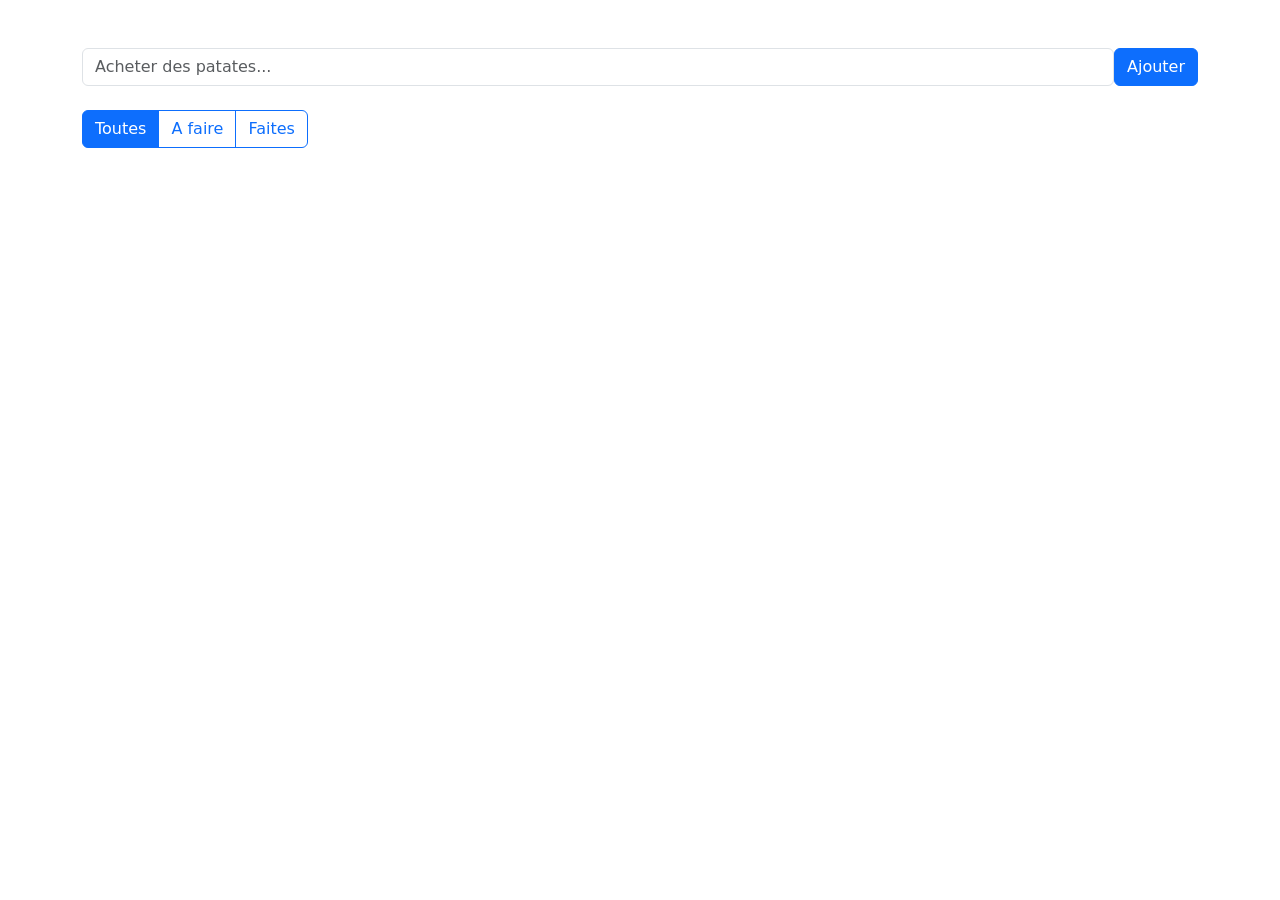
<file: index.html>
<!DOCTYPE html>
<html lang="fr"><head>
    <meta charset="UTF-8">
    <meta name="viewport" content="width=device-width, initial-scale=1.0">
    <title>TodoList</title>
    <link href="https://cdn.jsdelivr.net/npm/bootstrap@5.2.2/dist/css/bootstrap.min.css" rel="stylesheet">
    <link rel="stylesheet" href="https://cdn.jsdelivr.net/npm/bootstrap-icons@1.9.1/font/bootstrap-icons.css">
    <link rel="stylesheet" href="style.css">
</head>
<body>

    <section class="container pt-5" id="todolist">
        <form class="d-flex pb-4">
            <input required="" class="form-control" type="text" placeholder="Acheter des patates..." name="title" data-com.bitwarden.browser.user-edited="yes">
            <button class="btn btn-primary">Ajouter</button>
        </form>
        <main>
            <div class="btn-group mb-4" role="group">
                <button type="button" class=" btn btn-outline-primary active" data-filter="all">Toutes</button>
                <button type="button" class=" btn btn-outline-primary" data-filter="todo">A faire</button>
                <button type="button" class=" btn btn-outline-primary" data-filter="done">Faites</button>
            </div>

            <ul class="list-group">
            <li class="todo list-group-item d-flex align-items-center">
                <input class="form-check-input" type="checkbox" id="todo-1">
                <label class="ms-2 form-check-label" for="todo-1">
                    Tâche à faire 2
                </label>
                <label class="ms-auto btn btn-danger btn-sm">
                <i class="bi-trash">
                </i>
                </label>
            </li>
            <li class="todo list-group-item d-flex align-items-center">
                <input class="form-check-input" type="checkbox" id="todo-2">
                <label class="ms-2 form-check-label" for="todo-2">
                    Tâche à faire 1
                </label>
                <label class="ms-auto btn btn-danger btn-sm">
                <i class="bi-trash">
                </i>
                </label>
            </li>
            </ul>
        </main>
    </section>
    <script src="script.js"></script>

</body>
</html>
</file>
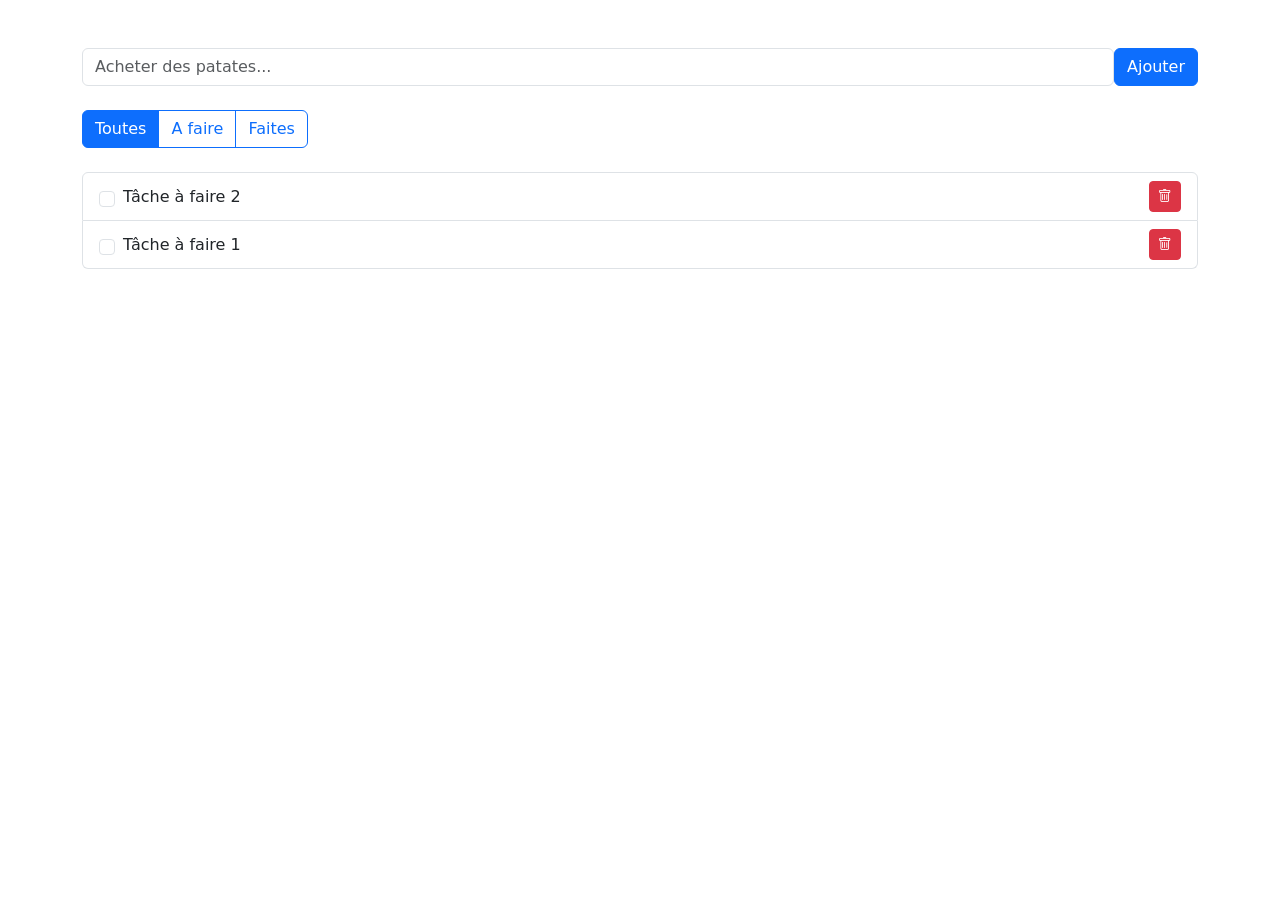
<file: Todo-practice/index.html>
<!DOCTYPE html>
<html lang="fr"><head>
    <meta charset="UTF-8">
    <meta name="viewport" content="width=device-width, initial-scale=1.0">
    <title>TodoList</title>
    <link href="https://cdn.jsdelivr.net/npm/bootstrap@5.2.2/dist/css/bootstrap.min.css" rel="stylesheet">
    <link rel="stylesheet" href="https://cdn.jsdelivr.net/npm/bootstrap-icons@1.9.1/font/bootstrap-icons.css">
</head>
<body>

    <section class="container pt-5" id="todolist">
        <form class="d-flex pb-4">
            <input required="" class="form-control" type="text" placeholder="Acheter des patates..." name="title" data-com.bitwarden.browser.user-edited="yes">
            <button class="btn btn-primary">Ajouter</button>
        </form>
        <main>
            <div class="btn-group mb-4" role="group">
                <button type="button" class=" btn btn-outline-primary active" data-filter="all">Toutes</button>
                <button type="button" class=" btn btn-outline-primary" data-filter="todo">A faire</button>
                <button type="button" class=" btn btn-outline-primary" data-filter="done">Faites</button>
            </div>

            <ul class="list-group">
            <li class="todo list-group-item d-flex align-items-center">
                <input class="form-check-input" type="checkbox" id="todo-1">
                <label class="ms-2 form-check-label" for="todo-1">
                    Tâche à faire 2
                </label>
                <label class="ms-auto btn btn-danger btn-sm">
                <i class="bi-trash">
                </i>
                </label>
            </li>
            <li class="todo list-group-item d-flex align-items-center">
                <input class="form-check-input" type="checkbox" id="todo-2">
                <label class="ms-2 form-check-label" for="todo-2">
                    Tâche à faire 1
                </label>
                <label class="ms-auto btn btn-danger btn-sm">
                <i class="bi-trash">
                </i>
                </label>
            </li>
            </ul>
        </main>
    </section>
    <script src="script.js"></script>

</body>
</html>
</file>
<file: style.css>
.checked {
    text-decoration: line-through;
    color: gray;
}
</file>
